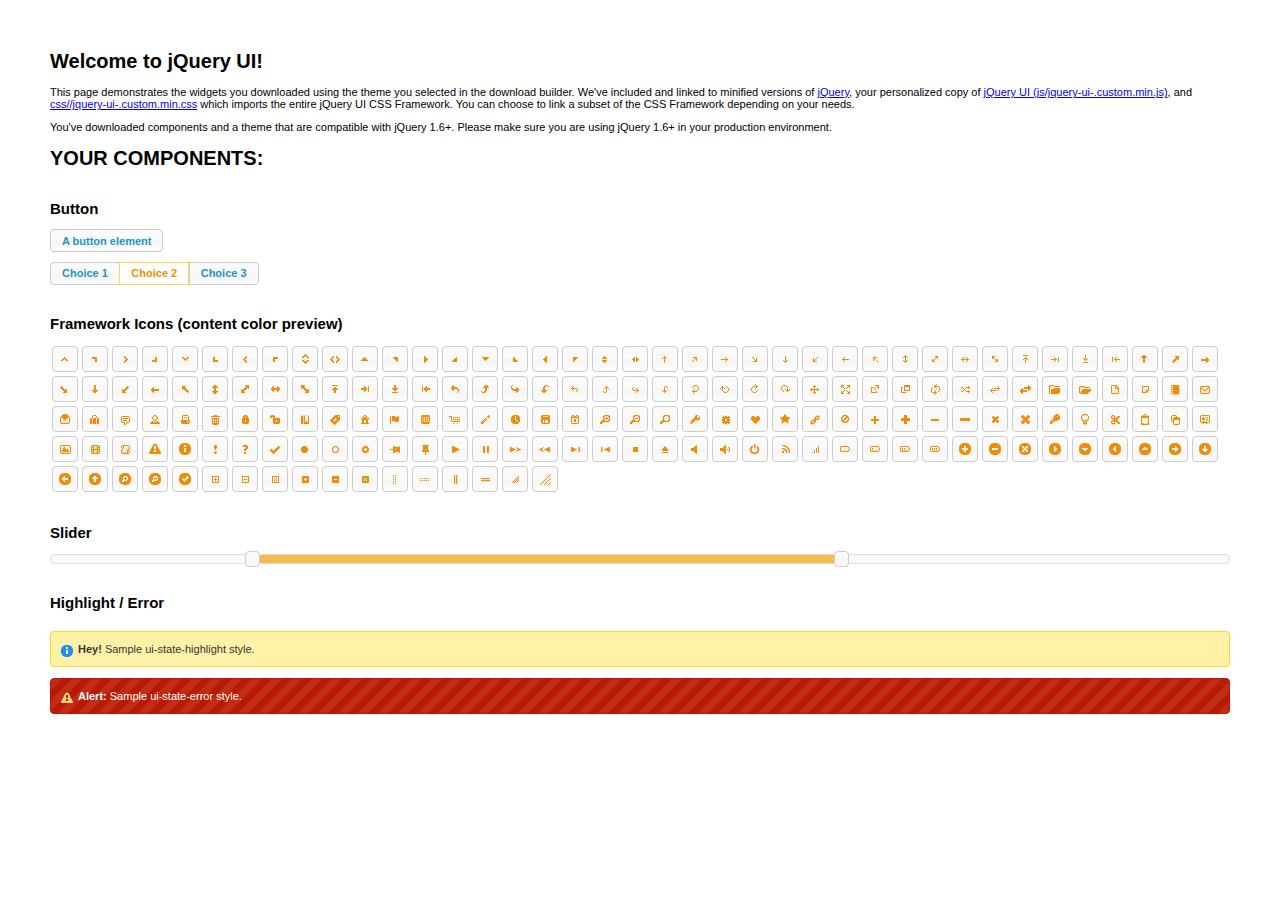
<file: static/assets/vendor/jquery-ui/index.html>
<!doctype html>
<html lang="us">
<head>
	<meta charset="utf-8">
	<title>jQuery UI Example Page</title>
	<link href="css/ui-lightness/jquery-ui-1.10.4.custom.css" rel="stylesheet">
	<script src="js/jquery-1.10.2.js"></script>
	<script src="js/jquery-ui-1.10.4.custom.js"></script>
	<script>
	$(function() {
		

		

		
		$( "#button" ).button();
		$( "#radioset" ).buttonset();
		

		

		

		

		
		$( "#slider" ).slider({
			range: true,
			values: [ 17, 67 ]
		});
		

		

		// Hover states on the static widgets
		$( "#dialog-link, #icons li" ).hover(
			function() {
				$( this ).addClass( "ui-state-hover" );
			},
			function() {
				$( this ).removeClass( "ui-state-hover" );
			}
		);
	});
	</script>
	<style>
	body{
		font: 62.5% "Trebuchet MS", sans-serif;
		margin: 50px;
	}
	.demoHeaders {
		margin-top: 2em;
	}
	#dialog-link {
		padding: .4em 1em .4em 20px;
		text-decoration: none;
		position: relative;
	}
	#dialog-link span.ui-icon {
		margin: 0 5px 0 0;
		position: absolute;
		left: .2em;
		top: 50%;
		margin-top: -8px;
	}
	#icons {
		margin: 0;
		padding: 0;
	}
	#icons li {
		margin: 2px;
		position: relative;
		padding: 4px 0;
		cursor: pointer;
		float: left;
		list-style: none;
	}
	#icons span.ui-icon {
		float: left;
		margin: 0 4px;
	}
	.fakewindowcontain .ui-widget-overlay {
		position: absolute;
	}
	</style>
</head>
<body>

<h1>Welcome to jQuery UI!</h1>

<div class="ui-widget">
	<p>This page demonstrates the widgets you downloaded using the theme you selected in the download builder. We've included and linked to minified versions of <a href="js/jquery-1.10.2.js">jQuery</a>, your personalized copy of <a href="js/jquery-ui-.custom.min.js">jQuery UI (js/jquery-ui-.custom.min.js)</a>, and <a href="css//jquery-ui-.custom.min.css">css//jquery-ui-.custom.min.css</a> which imports the entire jQuery UI CSS Framework. You can choose to link a subset of the CSS Framework depending on your needs. </p>
	<p>You've downloaded components and a theme that are compatible with jQuery 1.6+. Please make sure you are using jQuery 1.6+ in your production environment.</p>
</div>

<h1>YOUR COMPONENTS:</h1>






<!-- Button -->
<h2 class="demoHeaders">Button</h2>
<button id="button">A button element</button>
<form style="margin-top: 1em;">
	<div id="radioset">
		<input type="radio" id="radio1" name="radio"><label for="radio1">Choice 1</label>
		<input type="radio" id="radio2" name="radio" checked="checked"><label for="radio2">Choice 2</label>
		<input type="radio" id="radio3" name="radio"><label for="radio3">Choice 3</label>
	</div>
</form>







<h2 class="demoHeaders">Framework Icons (content color preview)</h2>
<ul id="icons" class="ui-widget ui-helper-clearfix">
	<li class="ui-state-default ui-corner-all" title=".ui-icon-carat-1-n"><span class="ui-icon ui-icon-carat-1-n"></span></li>
	<li class="ui-state-default ui-corner-all" title=".ui-icon-carat-1-ne"><span class="ui-icon ui-icon-carat-1-ne"></span></li>
	<li class="ui-state-default ui-corner-all" title=".ui-icon-carat-1-e"><span class="ui-icon ui-icon-carat-1-e"></span></li>
	<li class="ui-state-default ui-corner-all" title=".ui-icon-carat-1-se"><span class="ui-icon ui-icon-carat-1-se"></span></li>
	<li class="ui-state-default ui-corner-all" title=".ui-icon-carat-1-s"><span class="ui-icon ui-icon-carat-1-s"></span></li>
	<li class="ui-state-default ui-corner-all" title=".ui-icon-carat-1-sw"><span class="ui-icon ui-icon-carat-1-sw"></span></li>
	<li class="ui-state-default ui-corner-all" title=".ui-icon-carat-1-w"><span class="ui-icon ui-icon-carat-1-w"></span></li>
	<li class="ui-state-default ui-corner-all" title=".ui-icon-carat-1-nw"><span class="ui-icon ui-icon-carat-1-nw"></span></li>
	<li class="ui-state-default ui-corner-all" title=".ui-icon-carat-2-n-s"><span class="ui-icon ui-icon-carat-2-n-s"></span></li>
	<li class="ui-state-default ui-corner-all" title=".ui-icon-carat-2-e-w"><span class="ui-icon ui-icon-carat-2-e-w"></span></li>
	<li class="ui-state-default ui-corner-all" title=".ui-icon-triangle-1-n"><span class="ui-icon ui-icon-triangle-1-n"></span></li>
	<li class="ui-state-default ui-corner-all" title=".ui-icon-triangle-1-ne"><span class="ui-icon ui-icon-triangle-1-ne"></span></li>
	<li class="ui-state-default ui-corner-all" title=".ui-icon-triangle-1-e"><span class="ui-icon ui-icon-triangle-1-e"></span></li>
	<li class="ui-state-default ui-corner-all" title=".ui-icon-triangle-1-se"><span class="ui-icon ui-icon-triangle-1-se"></span></li>
	<li class="ui-state-default ui-corner-all" title=".ui-icon-triangle-1-s"><span class="ui-icon ui-icon-triangle-1-s"></span></li>
	<li class="ui-state-default ui-corner-all" title=".ui-icon-triangle-1-sw"><span class="ui-icon ui-icon-triangle-1-sw"></span></li>
	<li class="ui-state-default ui-corner-all" title=".ui-icon-triangle-1-w"><span class="ui-icon ui-icon-triangle-1-w"></span></li>
	<li class="ui-state-default ui-corner-all" title=".ui-icon-triangle-1-nw"><span class="ui-icon ui-icon-triangle-1-nw"></span></li>
	<li class="ui-state-default ui-corner-all" title=".ui-icon-triangle-2-n-s"><span class="ui-icon ui-icon-triangle-2-n-s"></span></li>
	<li class="ui-state-default ui-corner-all" title=".ui-icon-triangle-2-e-w"><span class="ui-icon ui-icon-triangle-2-e-w"></span></li>
	<li class="ui-state-default ui-corner-all" title=".ui-icon-arrow-1-n"><span class="ui-icon ui-icon-arrow-1-n"></span></li>
	<li class="ui-state-default ui-corner-all" title=".ui-icon-arrow-1-ne"><span class="ui-icon ui-icon-arrow-1-ne"></span></li>
	<li class="ui-state-default ui-corner-all" title=".ui-icon-arrow-1-e"><span class="ui-icon ui-icon-arrow-1-e"></span></li>
	<li class="ui-state-default ui-corner-all" title=".ui-icon-arrow-1-se"><span class="ui-icon ui-icon-arrow-1-se"></span></li>
	<li class="ui-state-default ui-corner-all" title=".ui-icon-arrow-1-s"><span class="ui-icon ui-icon-arrow-1-s"></span></li>
	<li class="ui-state-default ui-corner-all" title=".ui-icon-arrow-1-sw"><span class="ui-icon ui-icon-arrow-1-sw"></span></li>
	<li class="ui-state-default ui-corner-all" title=".ui-icon-arrow-1-w"><span class="ui-icon ui-icon-arrow-1-w"></span></li>
	<li class="ui-state-default ui-corner-all" title=".ui-icon-arrow-1-nw"><span class="ui-icon ui-icon-arrow-1-nw"></span></li>
	<li class="ui-state-default ui-corner-all" title=".ui-icon-arrow-2-n-s"><span class="ui-icon ui-icon-arrow-2-n-s"></span></li>
	<li class="ui-state-default ui-corner-all" title=".ui-icon-arrow-2-ne-sw"><span class="ui-icon ui-icon-arrow-2-ne-sw"></span></li>
	<li class="ui-state-default ui-corner-all" title=".ui-icon-arrow-2-e-w"><span class="ui-icon ui-icon-arrow-2-e-w"></span></li>
	<li class="ui-state-default ui-corner-all" title=".ui-icon-arrow-2-se-nw"><span class="ui-icon ui-icon-arrow-2-se-nw"></span></li>
	<li class="ui-state-default ui-corner-all" title=".ui-icon-arrowstop-1-n"><span class="ui-icon ui-icon-arrowstop-1-n"></span></li>
	<li class="ui-state-default ui-corner-all" title=".ui-icon-arrowstop-1-e"><span class="ui-icon ui-icon-arrowstop-1-e"></span></li>
	<li class="ui-state-default ui-corner-all" title=".ui-icon-arrowstop-1-s"><span class="ui-icon ui-icon-arrowstop-1-s"></span></li>
	<li class="ui-state-default ui-corner-all" title=".ui-icon-arrowstop-1-w"><span class="ui-icon ui-icon-arrowstop-1-w"></span></li>
	<li class="ui-state-default ui-corner-all" title=".ui-icon-arrowthick-1-n"><span class="ui-icon ui-icon-arrowthick-1-n"></span></li>
	<li class="ui-state-default ui-corner-all" title=".ui-icon-arrowthick-1-ne"><span class="ui-icon ui-icon-arrowthick-1-ne"></span></li>
	<li class="ui-state-default ui-corner-all" title=".ui-icon-arrowthick-1-e"><span class="ui-icon ui-icon-arrowthick-1-e"></span></li>
	<li class="ui-state-default ui-corner-all" title=".ui-icon-arrowthick-1-se"><span class="ui-icon ui-icon-arrowthick-1-se"></span></li>
	<li class="ui-state-default ui-corner-all" title=".ui-icon-arrowthick-1-s"><span class="ui-icon ui-icon-arrowthick-1-s"></span></li>
	<li class="ui-state-default ui-corner-all" title=".ui-icon-arrowthick-1-sw"><span class="ui-icon ui-icon-arrowthick-1-sw"></span></li>
	<li class="ui-state-default ui-corner-all" title=".ui-icon-arrowthick-1-w"><span class="ui-icon ui-icon-arrowthick-1-w"></span></li>
	<li class="ui-state-default ui-corner-all" title=".ui-icon-arrowthick-1-nw"><span class="ui-icon ui-icon-arrowthick-1-nw"></span></li>
	<li class="ui-state-default ui-corner-all" title=".ui-icon-arrowthick-2-n-s"><span class="ui-icon ui-icon-arrowthick-2-n-s"></span></li>
	<li class="ui-state-default ui-corner-all" title=".ui-icon-arrowthick-2-ne-sw"><span class="ui-icon ui-icon-arrowthick-2-ne-sw"></span></li>
	<li class="ui-state-default ui-corner-all" title=".ui-icon-arrowthick-2-e-w"><span class="ui-icon ui-icon-arrowthick-2-e-w"></span></li>
	<li class="ui-state-default ui-corner-all" title=".ui-icon-arrowthick-2-se-nw"><span class="ui-icon ui-icon-arrowthick-2-se-nw"></span></li>
	<li class="ui-state-default ui-corner-all" title=".ui-icon-arrowthickstop-1-n"><span class="ui-icon ui-icon-arrowthickstop-1-n"></span></li>
	<li class="ui-state-default ui-corner-all" title=".ui-icon-arrowthickstop-1-e"><span class="ui-icon ui-icon-arrowthickstop-1-e"></span></li>
	<li class="ui-state-default ui-corner-all" title=".ui-icon-arrowthickstop-1-s"><span class="ui-icon ui-icon-arrowthickstop-1-s"></span></li>
	<li class="ui-state-default ui-corner-all" title=".ui-icon-arrowthickstop-1-w"><span class="ui-icon ui-icon-arrowthickstop-1-w"></span></li>
	<li class="ui-state-default ui-corner-all" title=".ui-icon-arrowreturnthick-1-w"><span class="ui-icon ui-icon-arrowreturnthick-1-w"></span></li>
	<li class="ui-state-default ui-corner-all" title=".ui-icon-arrowreturnthick-1-n"><span class="ui-icon ui-icon-arrowreturnthick-1-n"></span></li>
	<li class="ui-state-default ui-corner-all" title=".ui-icon-arrowreturnthick-1-e"><span class="ui-icon ui-icon-arrowreturnthick-1-e"></span></li>
	<li class="ui-state-default ui-corner-all" title=".ui-icon-arrowreturnthick-1-s"><span class="ui-icon ui-icon-arrowreturnthick-1-s"></span></li>
	<li class="ui-state-default ui-corner-all" title=".ui-icon-arrowreturn-1-w"><span class="ui-icon ui-icon-arrowreturn-1-w"></span></li>
	<li class="ui-state-default ui-corner-all" title=".ui-icon-arrowreturn-1-n"><span class="ui-icon ui-icon-arrowreturn-1-n"></span></li>
	<li class="ui-state-default ui-corner-all" title=".ui-icon-arrowreturn-1-e"><span class="ui-icon ui-icon-arrowreturn-1-e"></span></li>
	<li class="ui-state-default ui-corner-all" title=".ui-icon-arrowreturn-1-s"><span class="ui-icon ui-icon-arrowreturn-1-s"></span></li>
	<li class="ui-state-default ui-corner-all" title=".ui-icon-arrowrefresh-1-w"><span class="ui-icon ui-icon-arrowrefresh-1-w"></span></li>
	<li class="ui-state-default ui-corner-all" title=".ui-icon-arrowrefresh-1-n"><span class="ui-icon ui-icon-arrowrefresh-1-n"></span></li>
	<li class="ui-state-default ui-corner-all" title=".ui-icon-arrowrefresh-1-e"><span class="ui-icon ui-icon-arrowrefresh-1-e"></span></li>
	<li class="ui-state-default ui-corner-all" title=".ui-icon-arrowrefresh-1-s"><span class="ui-icon ui-icon-arrowrefresh-1-s"></span></li>
	<li class="ui-state-default ui-corner-all" title=".ui-icon-arrow-4"><span class="ui-icon ui-icon-arrow-4"></span></li>
	<li class="ui-state-default ui-corner-all" title=".ui-icon-arrow-4-diag"><span class="ui-icon ui-icon-arrow-4-diag"></span></li>
	<li class="ui-state-default ui-corner-all" title=".ui-icon-extlink"><span class="ui-icon ui-icon-extlink"></span></li>
	<li class="ui-state-default ui-corner-all" title=".ui-icon-newwin"><span class="ui-icon ui-icon-newwin"></span></li>
	<li class="ui-state-default ui-corner-all" title=".ui-icon-refresh"><span class="ui-icon ui-icon-refresh"></span></li>
	<li class="ui-state-default ui-corner-all" title=".ui-icon-shuffle"><span class="ui-icon ui-icon-shuffle"></span></li>
	<li class="ui-state-default ui-corner-all" title=".ui-icon-transfer-e-w"><span class="ui-icon ui-icon-transfer-e-w"></span></li>
	<li class="ui-state-default ui-corner-all" title=".ui-icon-transferthick-e-w"><span class="ui-icon ui-icon-transferthick-e-w"></span></li>
	<li class="ui-state-default ui-corner-all" title=".ui-icon-folder-collapsed"><span class="ui-icon ui-icon-folder-collapsed"></span></li>
	<li class="ui-state-default ui-corner-all" title=".ui-icon-folder-open"><span class="ui-icon ui-icon-folder-open"></span></li>
	<li class="ui-state-default ui-corner-all" title=".ui-icon-document"><span class="ui-icon ui-icon-document"></span></li>
	<li class="ui-state-default ui-corner-all" title=".ui-icon-document-b"><span class="ui-icon ui-icon-document-b"></span></li>
	<li class="ui-state-default ui-corner-all" title=".ui-icon-note"><span class="ui-icon ui-icon-note"></span></li>
	<li class="ui-state-default ui-corner-all" title=".ui-icon-mail-closed"><span class="ui-icon ui-icon-mail-closed"></span></li>
	<li class="ui-state-default ui-corner-all" title=".ui-icon-mail-open"><span class="ui-icon ui-icon-mail-open"></span></li>
	<li class="ui-state-default ui-corner-all" title=".ui-icon-suitcase"><span class="ui-icon ui-icon-suitcase"></span></li>
	<li class="ui-state-default ui-corner-all" title=".ui-icon-comment"><span class="ui-icon ui-icon-comment"></span></li>
	<li class="ui-state-default ui-corner-all" title=".ui-icon-person"><span class="ui-icon ui-icon-person"></span></li>
	<li class="ui-state-default ui-corner-all" title=".ui-icon-print"><span class="ui-icon ui-icon-print"></span></li>
	<li class="ui-state-default ui-corner-all" title=".ui-icon-trash"><span class="ui-icon ui-icon-trash"></span></li>
	<li class="ui-state-default ui-corner-all" title=".ui-icon-locked"><span class="ui-icon ui-icon-locked"></span></li>
	<li class="ui-state-default ui-corner-all" title=".ui-icon-unlocked"><span class="ui-icon ui-icon-unlocked"></span></li>
	<li class="ui-state-default ui-corner-all" title=".ui-icon-bookmark"><span class="ui-icon ui-icon-bookmark"></span></li>
	<li class="ui-state-default ui-corner-all" title=".ui-icon-tag"><span class="ui-icon ui-icon-tag"></span></li>
	<li class="ui-state-default ui-corner-all" title=".ui-icon-home"><span class="ui-icon ui-icon-home"></span></li>
	<li class="ui-state-default ui-corner-all" title=".ui-icon-flag"><span class="ui-icon ui-icon-flag"></span></li>
	<li class="ui-state-default ui-corner-all" title=".ui-icon-calculator"><span class="ui-icon ui-icon-calculator"></span></li>
	<li class="ui-state-default ui-corner-all" title=".ui-icon-cart"><span class="ui-icon ui-icon-cart"></span></li>
	<li class="ui-state-default ui-corner-all" title=".ui-icon-pencil"><span class="ui-icon ui-icon-pencil"></span></li>
	<li class="ui-state-default ui-corner-all" title=".ui-icon-clock"><span class="ui-icon ui-icon-clock"></span></li>
	<li class="ui-state-default ui-corner-all" title=".ui-icon-disk"><span class="ui-icon ui-icon-disk"></span></li>
	<li class="ui-state-default ui-corner-all" title=".ui-icon-calendar"><span class="ui-icon ui-icon-calendar"></span></li>
	<li class="ui-state-default ui-corner-all" title=".ui-icon-zoomin"><span class="ui-icon ui-icon-zoomin"></span></li>
	<li class="ui-state-default ui-corner-all" title=".ui-icon-zoomout"><span class="ui-icon ui-icon-zoomout"></span></li>
	<li class="ui-state-default ui-corner-all" title=".ui-icon-search"><span class="ui-icon ui-icon-search"></span></li>
	<li class="ui-state-default ui-corner-all" title=".ui-icon-wrench"><span class="ui-icon ui-icon-wrench"></span></li>
	<li class="ui-state-default ui-corner-all" title=".ui-icon-gear"><span class="ui-icon ui-icon-gear"></span></li>
	<li class="ui-state-default ui-corner-all" title=".ui-icon-heart"><span class="ui-icon ui-icon-heart"></span></li>
	<li class="ui-state-default ui-corner-all" title=".ui-icon-star"><span class="ui-icon ui-icon-star"></span></li>
	<li class="ui-state-default ui-corner-all" title=".ui-icon-link"><span class="ui-icon ui-icon-link"></span></li>
	<li class="ui-state-default ui-corner-all" title=".ui-icon-cancel"><span class="ui-icon ui-icon-cancel"></span></li>
	<li class="ui-state-default ui-corner-all" title=".ui-icon-plus"><span class="ui-icon ui-icon-plus"></span></li>
	<li class="ui-state-default ui-corner-all" title=".ui-icon-plusthick"><span class="ui-icon ui-icon-plusthick"></span></li>
	<li class="ui-state-default ui-corner-all" title=".ui-icon-minus"><span class="ui-icon ui-icon-minus"></span></li>
	<li class="ui-state-default ui-corner-all" title=".ui-icon-minusthick"><span class="ui-icon ui-icon-minusthick"></span></li>
	<li class="ui-state-default ui-corner-all" title=".ui-icon-close"><span class="ui-icon ui-icon-close"></span></li>
	<li class="ui-state-default ui-corner-all" title=".ui-icon-closethick"><span class="ui-icon ui-icon-closethick"></span></li>
	<li class="ui-state-default ui-corner-all" title=".ui-icon-key"><span class="ui-icon ui-icon-key"></span></li>
	<li class="ui-state-default ui-corner-all" title=".ui-icon-lightbulb"><span class="ui-icon ui-icon-lightbulb"></span></li>
	<li class="ui-state-default ui-corner-all" title=".ui-icon-scissors"><span class="ui-icon ui-icon-scissors"></span></li>
	<li class="ui-state-default ui-corner-all" title=".ui-icon-clipboard"><span class="ui-icon ui-icon-clipboard"></span></li>
	<li class="ui-state-default ui-corner-all" title=".ui-icon-copy"><span class="ui-icon ui-icon-copy"></span></li>
	<li class="ui-state-default ui-corner-all" title=".ui-icon-contact"><span class="ui-icon ui-icon-contact"></span></li>
	<li class="ui-state-default ui-corner-all" title=".ui-icon-image"><span class="ui-icon ui-icon-image"></span></li>
	<li class="ui-state-default ui-corner-all" title=".ui-icon-video"><span class="ui-icon ui-icon-video"></span></li>
	<li class="ui-state-default ui-corner-all" title=".ui-icon-script"><span class="ui-icon ui-icon-script"></span></li>
	<li class="ui-state-default ui-corner-all" title=".ui-icon-alert"><span class="ui-icon ui-icon-alert"></span></li>
	<li class="ui-state-default ui-corner-all" title=".ui-icon-info"><span class="ui-icon ui-icon-info"></span></li>
	<li class="ui-state-default ui-corner-all" title=".ui-icon-notice"><span class="ui-icon ui-icon-notice"></span></li>
	<li class="ui-state-default ui-corner-all" title=".ui-icon-help"><span class="ui-icon ui-icon-help"></span></li>
	<li class="ui-state-default ui-corner-all" title=".ui-icon-check"><span class="ui-icon ui-icon-check"></span></li>
	<li class="ui-state-default ui-corner-all" title=".ui-icon-bullet"><span class="ui-icon ui-icon-bullet"></span></li>
	<li class="ui-state-default ui-corner-all" title=".ui-icon-radio-off"><span class="ui-icon ui-icon-radio-off"></span></li>
	<li class="ui-state-default ui-corner-all" title=".ui-icon-radio-on"><span class="ui-icon ui-icon-radio-on"></span></li>
	<li class="ui-state-default ui-corner-all" title=".ui-icon-pin-w"><span class="ui-icon ui-icon-pin-w"></span></li>
	<li class="ui-state-default ui-corner-all" title=".ui-icon-pin-s"><span class="ui-icon ui-icon-pin-s"></span></li>
	<li class="ui-state-default ui-corner-all" title=".ui-icon-play"><span class="ui-icon ui-icon-play"></span></li>
	<li class="ui-state-default ui-corner-all" title=".ui-icon-pause"><span class="ui-icon ui-icon-pause"></span></li>
	<li class="ui-state-default ui-corner-all" title=".ui-icon-seek-next"><span class="ui-icon ui-icon-seek-next"></span></li>
	<li class="ui-state-default ui-corner-all" title=".ui-icon-seek-prev"><span class="ui-icon ui-icon-seek-prev"></span></li>
	<li class="ui-state-default ui-corner-all" title=".ui-icon-seek-end"><span class="ui-icon ui-icon-seek-end"></span></li>
	<li class="ui-state-default ui-corner-all" title=".ui-icon-seek-first"><span class="ui-icon ui-icon-seek-first"></span></li>
	<li class="ui-state-default ui-corner-all" title=".ui-icon-stop"><span class="ui-icon ui-icon-stop"></span></li>
	<li class="ui-state-default ui-corner-all" title=".ui-icon-eject"><span class="ui-icon ui-icon-eject"></span></li>
	<li class="ui-state-default ui-corner-all" title=".ui-icon-volume-off"><span class="ui-icon ui-icon-volume-off"></span></li>
	<li class="ui-state-default ui-corner-all" title=".ui-icon-volume-on"><span class="ui-icon ui-icon-volume-on"></span></li>
	<li class="ui-state-default ui-corner-all" title=".ui-icon-power"><span class="ui-icon ui-icon-power"></span></li>
	<li class="ui-state-default ui-corner-all" title=".ui-icon-signal-diag"><span class="ui-icon ui-icon-signal-diag"></span></li>
	<li class="ui-state-default ui-corner-all" title=".ui-icon-signal"><span class="ui-icon ui-icon-signal"></span></li>
	<li class="ui-state-default ui-corner-all" title=".ui-icon-battery-0"><span class="ui-icon ui-icon-battery-0"></span></li>
	<li class="ui-state-default ui-corner-all" title=".ui-icon-battery-1"><span class="ui-icon ui-icon-battery-1"></span></li>
	<li class="ui-state-default ui-corner-all" title=".ui-icon-battery-2"><span class="ui-icon ui-icon-battery-2"></span></li>
	<li class="ui-state-default ui-corner-all" title=".ui-icon-battery-3"><span class="ui-icon ui-icon-battery-3"></span></li>
	<li class="ui-state-default ui-corner-all" title=".ui-icon-circle-plus"><span class="ui-icon ui-icon-circle-plus"></span></li>
	<li class="ui-state-default ui-corner-all" title=".ui-icon-circle-minus"><span class="ui-icon ui-icon-circle-minus"></span></li>
	<li class="ui-state-default ui-corner-all" title=".ui-icon-circle-close"><span class="ui-icon ui-icon-circle-close"></span></li>
	<li class="ui-state-default ui-corner-all" title=".ui-icon-circle-triangle-e"><span class="ui-icon ui-icon-circle-triangle-e"></span></li>
	<li class="ui-state-default ui-corner-all" title=".ui-icon-circle-triangle-s"><span class="ui-icon ui-icon-circle-triangle-s"></span></li>
	<li class="ui-state-default ui-corner-all" title=".ui-icon-circle-triangle-w"><span class="ui-icon ui-icon-circle-triangle-w"></span></li>
	<li class="ui-state-default ui-corner-all" title=".ui-icon-circle-triangle-n"><span class="ui-icon ui-icon-circle-triangle-n"></span></li>
	<li class="ui-state-default ui-corner-all" title=".ui-icon-circle-arrow-e"><span class="ui-icon ui-icon-circle-arrow-e"></span></li>
	<li class="ui-state-default ui-corner-all" title=".ui-icon-circle-arrow-s"><span class="ui-icon ui-icon-circle-arrow-s"></span></li>
	<li class="ui-state-default ui-corner-all" title=".ui-icon-circle-arrow-w"><span class="ui-icon ui-icon-circle-arrow-w"></span></li>
	<li class="ui-state-default ui-corner-all" title=".ui-icon-circle-arrow-n"><span class="ui-icon ui-icon-circle-arrow-n"></span></li>
	<li class="ui-state-default ui-corner-all" title=".ui-icon-circle-zoomin"><span class="ui-icon ui-icon-circle-zoomin"></span></li>
	<li class="ui-state-default ui-corner-all" title=".ui-icon-circle-zoomout"><span class="ui-icon ui-icon-circle-zoomout"></span></li>
	<li class="ui-state-default ui-corner-all" title=".ui-icon-circle-check"><span class="ui-icon ui-icon-circle-check"></span></li>
	<li class="ui-state-default ui-corner-all" title=".ui-icon-circlesmall-plus"><span class="ui-icon ui-icon-circlesmall-plus"></span></li>
	<li class="ui-state-default ui-corner-all" title=".ui-icon-circlesmall-minus"><span class="ui-icon ui-icon-circlesmall-minus"></span></li>
	<li class="ui-state-default ui-corner-all" title=".ui-icon-circlesmall-close"><span class="ui-icon ui-icon-circlesmall-close"></span></li>
	<li class="ui-state-default ui-corner-all" title=".ui-icon-squaresmall-plus"><span class="ui-icon ui-icon-squaresmall-plus"></span></li>
	<li class="ui-state-default ui-corner-all" title=".ui-icon-squaresmall-minus"><span class="ui-icon ui-icon-squaresmall-minus"></span></li>
	<li class="ui-state-default ui-corner-all" title=".ui-icon-squaresmall-close"><span class="ui-icon ui-icon-squaresmall-close"></span></li>
	<li class="ui-state-default ui-corner-all" title=".ui-icon-grip-dotted-vertical"><span class="ui-icon ui-icon-grip-dotted-vertical"></span></li>
	<li class="ui-state-default ui-corner-all" title=".ui-icon-grip-dotted-horizontal"><span class="ui-icon ui-icon-grip-dotted-horizontal"></span></li>
	<li class="ui-state-default ui-corner-all" title=".ui-icon-grip-solid-vertical"><span class="ui-icon ui-icon-grip-solid-vertical"></span></li>
	<li class="ui-state-default ui-corner-all" title=".ui-icon-grip-solid-horizontal"><span class="ui-icon ui-icon-grip-solid-horizontal"></span></li>
	<li class="ui-state-default ui-corner-all" title=".ui-icon-gripsmall-diagonal-se"><span class="ui-icon ui-icon-gripsmall-diagonal-se"></span></li>
	<li class="ui-state-default ui-corner-all" title=".ui-icon-grip-diagonal-se"><span class="ui-icon ui-icon-grip-diagonal-se"></span></li>
</ul>


<!-- Slider -->
<h2 class="demoHeaders">Slider</h2>
<div id="slider"></div>






<!-- Highlight / Error -->
<h2 class="demoHeaders">Highlight / Error</h2>
<div class="ui-widget">
	<div class="ui-state-highlight ui-corner-all" style="margin-top: 20px; padding: 0 .7em;">
		<p><span class="ui-icon ui-icon-info" style="float: left; margin-right: .3em;"></span>
		<strong>Hey!</strong> Sample ui-state-highlight style.</p>
	</div>
</div>
<br>
<div class="ui-widget">
	<div class="ui-state-error ui-corner-all" style="padding: 0 .7em;">
		<p><span class="ui-icon ui-icon-alert" style="float: left; margin-right: .3em;"></span>
		<strong>Alert:</strong> Sample ui-state-error style.</p>
	</div>
</div>

</body>
</html>
</file>
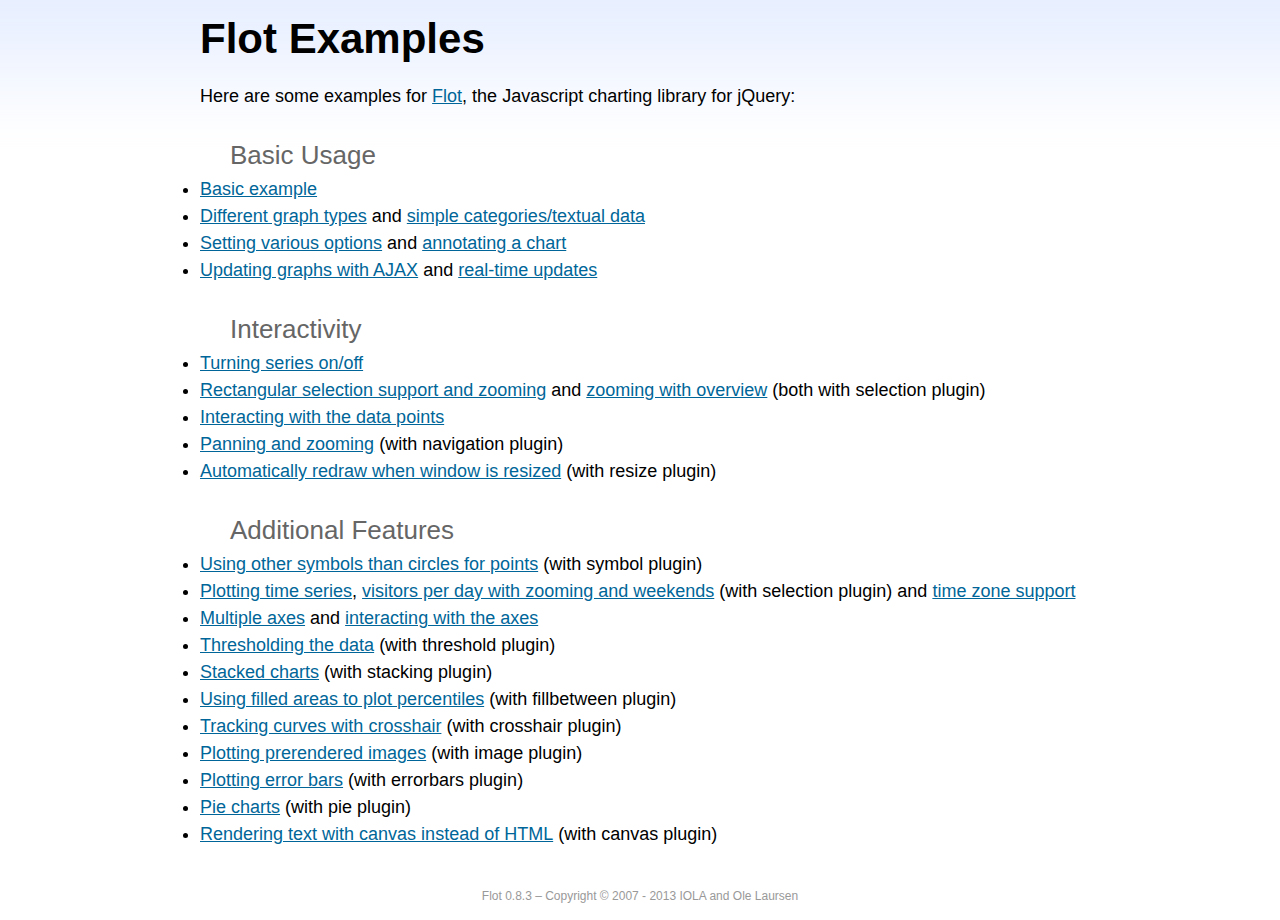
<file: static/assets/vendor/flot/examples/index.html>
<!DOCTYPE html PUBLIC "-//W3C//DTD HTML 4.01//EN" "http://www.w3.org/TR/html4/strict.dtd">
<html>
<head>
	<meta http-equiv="Content-Type" content="text/html; charset=utf-8">
	<title>Flot Examples</title>
	<link href="examples.css" rel="stylesheet" type="text/css">
	<style>

	h3 {
		margin-top: 30px;
		margin-bottom: 5px;
	}

	</style>
	<script language="javascript" type="text/javascript" src="../jquery.js"></script>
	<script language="javascript" type="text/javascript" src="../jquery.flot.js"></script>
	<script type="text/javascript">

	$(function() {

		// Add the Flot version string to the footer

		$("#footer").prepend("Flot " + $.plot.version + " &ndash; ");
	});

	</script>
</head>
<body>

	<div id="header">
		<h2>Flot Examples</h2>
	</div>

	<div id="content">

		<p>Here are some examples for <a href="http://www.flotcharts.org">Flot</a>, the Javascript charting library for jQuery:</p>

		<h3>Basic Usage</h3>

		<ul>
			<li><a href="basic-usage/index.html">Basic example</a></li>
			<li><a href="series-types/index.html">Different graph types</a> and <a href="categories/index.html">simple categories/textual data</a></li>
			<li><a href="basic-options/index.html">Setting various options</a> and <a href="annotating/index.html">annotating a chart</a></li>
			<li><a href="ajax/index.html">Updating graphs with AJAX</a> and <a href="realtime/index.html">real-time updates</a></li>
		</ul>

		<h3>Interactivity</h3>

		<ul>
			<li><a href="series-toggle/index.html">Turning series on/off</a></li>
			<li><a href="selection/index.html">Rectangular selection support and zooming</a> and <a href="zooming/index.html">zooming with overview</a> (both with selection plugin)</li>
			<li><a href="interacting/index.html">Interacting with the data points</a></li>
			<li><a href="navigate/index.html">Panning and zooming</a> (with navigation plugin)</li>
			<li><a href="resize/index.html">Automatically redraw when window is resized</a> (with resize plugin)</li>
		</ul>

		<h3>Additional Features</h3>

		<ul>
			<li><a href="symbols/index.html">Using other symbols than circles for points</a> (with symbol plugin)</li>
			<li><a href="axes-time/index.html">Plotting time series</a>, <a href="visitors/index.html">visitors per day with zooming and weekends</a> (with selection plugin) and <a href="axes-time-zones/index.html">time zone support</a></li>
			<li><a href="axes-multiple/index.html">Multiple axes</a> and <a href="axes-interacting/index.html">interacting with the axes</a></li>
			<li><a href="threshold/index.html">Thresholding the data</a> (with threshold plugin)</li>
			<li><a href="stacking/index.html">Stacked charts</a> (with stacking plugin)</li>
			<li><a href="percentiles/index.html">Using filled areas to plot percentiles</a> (with fillbetween plugin)</li>
			<li><a href="tracking/index.html">Tracking curves with crosshair</a> (with crosshair plugin)</li>
			<li><a href="image/index.html">Plotting prerendered images</a> (with image plugin)</li>
			<li><a href="series-errorbars/index.html">Plotting error bars</a> (with errorbars plugin)</li>
			<li><a href="series-pie/index.html">Pie charts</a> (with pie plugin)</li>
			<li><a href="canvas/index.html">Rendering text with canvas instead of HTML</a> (with canvas plugin)</li>
		</ul>

	</div>

	<div id="footer">
		Copyright &copy; 2007 - 2013 IOLA and Ole Laursen
	</div>

</body>
</html>
</file>
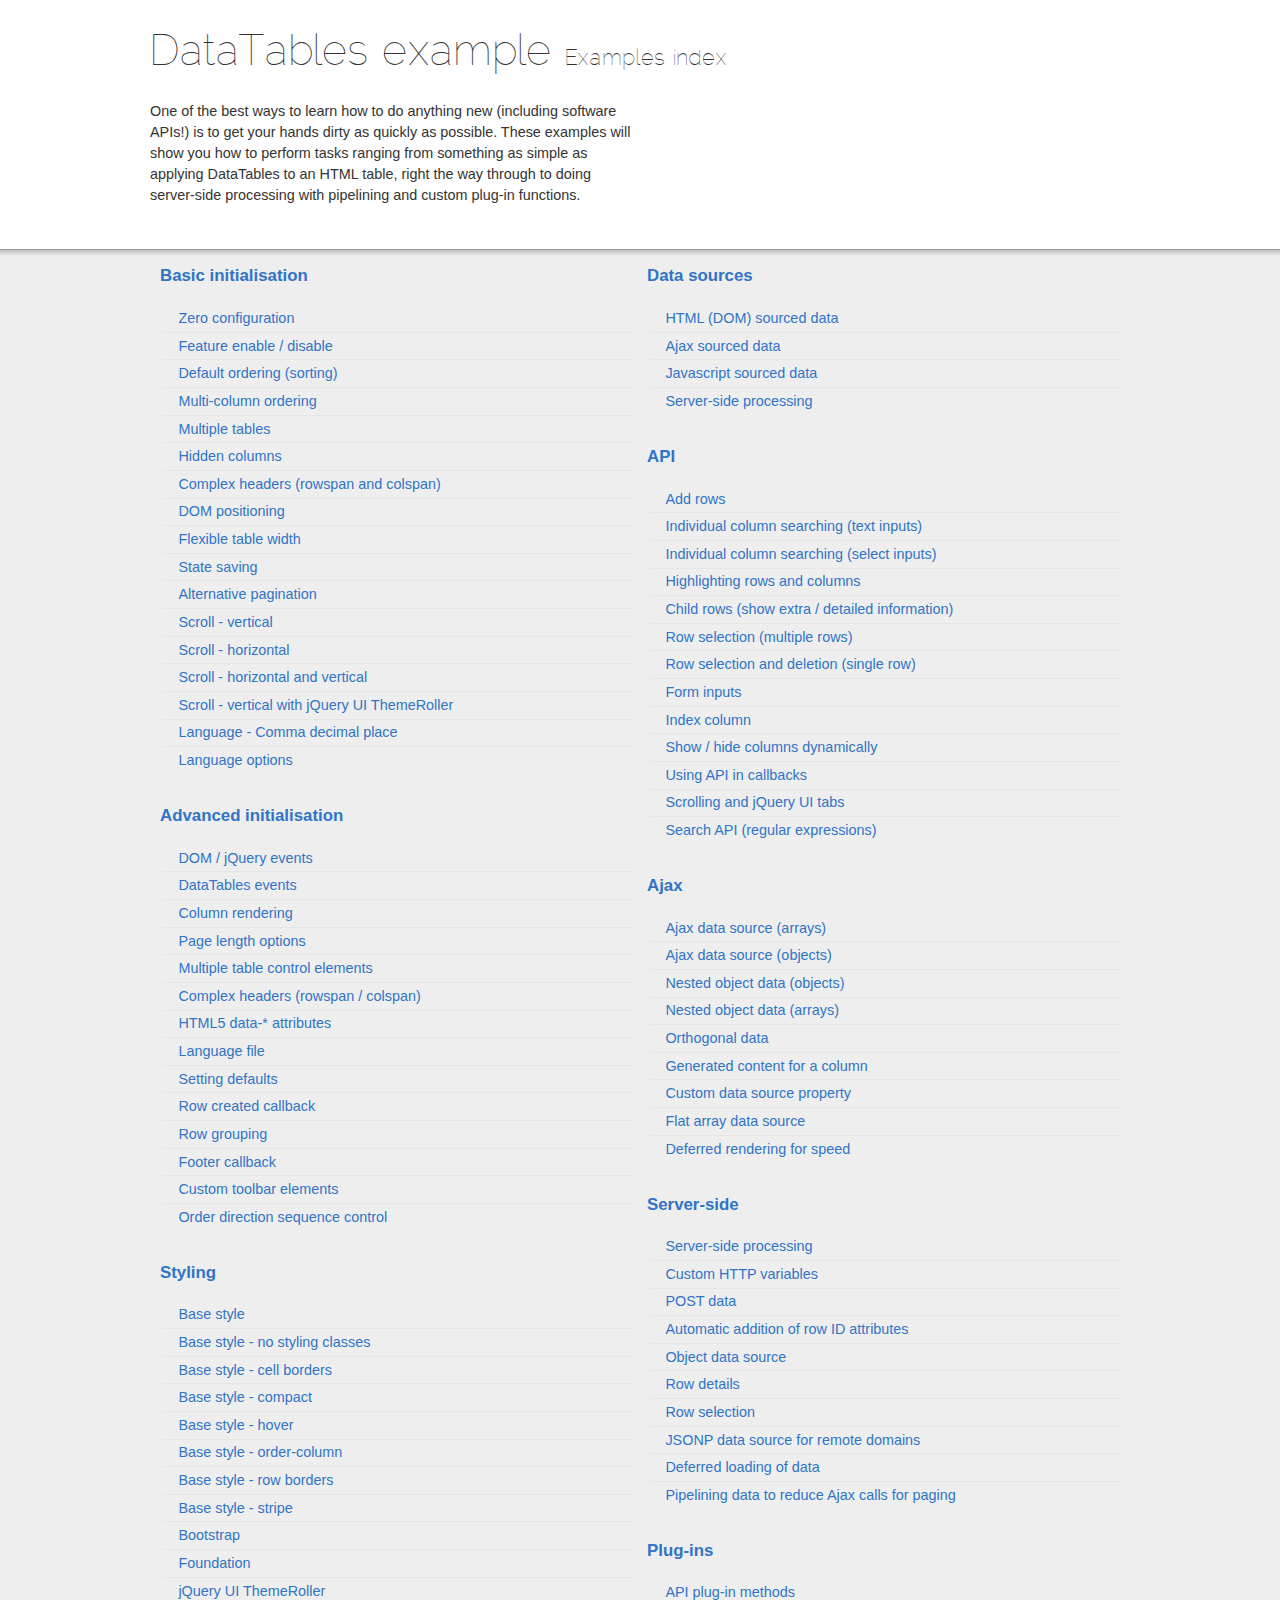
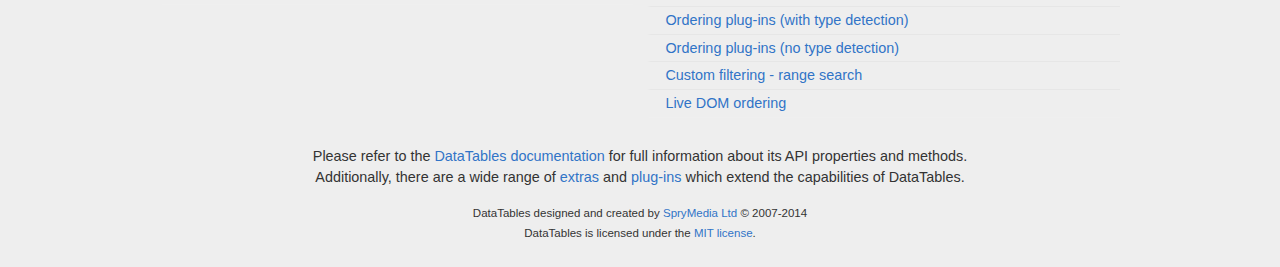
<file: static/assets/vendor/jquery-datatables/examples/index.html>
<!DOCTYPE html>
<html>
<head>
	<meta charset="utf-8">
	<link rel="shortcut icon" type="image/ico" href="http://www.datatables.net/favicon.ico">
	<meta name="viewport" content="initial-scale=1.0, maximum-scale=2.0">
	<link rel="stylesheet" type="text/css" href="./resources/syntax/shCore.css">
	<link rel="stylesheet" type="text/css" href="./resources/demo.css">
	<script type="text/javascript" language="javascript" src="../media/js/jquery.js"></script>
	<script type="text/javascript" language="javascript" src="./resources/syntax/shCore.js"></script>
	<script type="text/javascript" language="javascript" src="./resources/demo.js"></script>

	<title>DataTables examples - Examples index</title>
</head>

<body class="dt-example">
	<div class="container">
		<section>
			<h1>DataTables example <span>Examples index</span></h1>

			<div class="info">
				<p>One of the best ways to learn how to do anything new (including software APIs!) is to get your hands
				dirty as quickly as possible. These examples will show you how to perform tasks ranging from something
				as simple as applying DataTables to an HTML table, right the way through to doing server-side
				processing with pipelining and custom plug-in functions.</p>
			</div>
		</section>
	</div>

	<section>
		<div class="footer">
			<div class="gradient"></div>

			<div class="liner">
				<div class="toc">
					<div class="toc-group">
						<h3><a href="./basic_init/index.html">Basic initialisation</a></h3>
						<ul class="toc">
							<li><a href="./basic_init/zero_configuration.html">Zero configuration</a></li>
							<li><a href="./basic_init/filter_only.html">Feature enable / disable</a></li>
							<li><a href="./basic_init/table_sorting.html">Default ordering (sorting)</a></li>
							<li><a href="./basic_init/multi_col_sort.html">Multi-column ordering</a></li>
							<li><a href="./basic_init/multiple_tables.html">Multiple tables</a></li>
							<li><a href="./basic_init/hidden_columns.html">Hidden columns</a></li>
							<li><a href="./basic_init/complex_header.html">Complex headers (rowspan and
							colspan)</a></li>
							<li><a href="./basic_init/dom.html">DOM positioning</a></li>
							<li><a href="./basic_init/flexible_width.html">Flexible table width</a></li>
							<li><a href="./basic_init/state_save.html">State saving</a></li>
							<li><a href="./basic_init/alt_pagination.html">Alternative pagination</a></li>
							<li><a href="./basic_init/scroll_y.html">Scroll - vertical</a></li>
							<li><a href="./basic_init/scroll_x.html">Scroll - horizontal</a></li>
							<li><a href="./basic_init/scroll_xy.html">Scroll - horizontal and vertical</a></li>
							<li><a href="./basic_init/scroll_y_theme.html">Scroll - vertical with jQuery UI
							ThemeRoller</a></li>
							<li><a href="./basic_init/comma-decimal.html">Language - Comma decimal place</a></li>
							<li><a href="./basic_init/language.html">Language options</a></li>
						</ul>
					</div>

					<div class="toc-group">
						<h3><a href="./advanced_init/index.html">Advanced initialisation</a></h3>
						<ul class="toc">
							<li><a href="./advanced_init/events_live.html">DOM / jQuery events</a></li>
							<li><a href="./advanced_init/dt_events.html">DataTables events</a></li>
							<li><a href="./advanced_init/column_render.html">Column rendering</a></li>
							<li><a href="./advanced_init/length_menu.html">Page length options</a></li>
							<li><a href="./advanced_init/dom_multiple_elements.html">Multiple table control
							elements</a></li>
							<li><a href="./advanced_init/complex_header.html">Complex headers (rowspan /
							colspan)</a></li>
							<li><a href="./advanced_init/html5-data-attributes.html">HTML5 data-* attributes</a></li>
							<li><a href="./advanced_init/language_file.html">Language file</a></li>
							<li><a href="./advanced_init/defaults.html">Setting defaults</a></li>
							<li><a href="./advanced_init/row_callback.html">Row created callback</a></li>
							<li><a href="./advanced_init/row_grouping.html">Row grouping</a></li>
							<li><a href="./advanced_init/footer_callback.html">Footer callback</a></li>
							<li><a href="./advanced_init/dom_toolbar.html">Custom toolbar elements</a></li>
							<li><a href="./advanced_init/sort_direction_control.html">Order direction sequence
							control</a></li>
						</ul>
					</div>

					<div class="toc-group">
						<h3><a href="./styling/index.html">Styling</a></h3>
						<ul class="toc">
							<li><a href="./styling/display.html">Base style</a></li>
							<li><a href="./styling/no-classes.html">Base style - no styling classes</a></li>
							<li><a href="./styling/cell-border.html">Base style - cell borders</a></li>
							<li><a href="./styling/compact.html">Base style - compact</a></li>
							<li><a href="./styling/hover.html">Base style - hover</a></li>
							<li><a href="./styling/order-column.html">Base style - order-column</a></li>
							<li><a href="./styling/row-border.html">Base style - row borders</a></li>
							<li><a href="./styling/stripe.html">Base style - stripe</a></li>
							<li><a href="./styling/bootstrap.html">Bootstrap</a></li>
							<li><a href="./styling/foundation.html">Foundation</a></li>
							<li><a href="./styling/jqueryUI.html">jQuery UI ThemeRoller</a></li>
						</ul>
					</div>

					<div class="toc-group">
						<h3><a href="./data_sources/index.html">Data sources</a></h3>
						<ul class="toc">
							<li><a href="./data_sources/dom.html">HTML (DOM) sourced data</a></li>
							<li><a href="./data_sources/ajax.html">Ajax sourced data</a></li>
							<li><a href="./data_sources/js_array.html">Javascript sourced data</a></li>
							<li><a href="./data_sources/server_side.html">Server-side processing</a></li>
						</ul>
					</div>

					<div class="toc-group">
						<h3><a href="./api/index.html">API</a></h3>
						<ul class="toc">
							<li><a href="./api/add_row.html">Add rows</a></li>
							<li><a href="./api/multi_filter.html">Individual column searching (text inputs)</a></li>
							<li><a href="./api/multi_filter_select.html">Individual column searching (select
							inputs)</a></li>
							<li><a href="./api/highlight.html">Highlighting rows and columns</a></li>
							<li><a href="./api/row_details.html">Child rows (show extra / detailed
							information)</a></li>
							<li><a href="./api/select_row.html">Row selection (multiple rows)</a></li>
							<li><a href="./api/select_single_row.html">Row selection and deletion (single row)</a></li>
							<li><a href="./api/form.html">Form inputs</a></li>
							<li><a href="./api/counter_columns.html">Index column</a></li>
							<li><a href="./api/show_hide.html">Show / hide columns dynamically</a></li>
							<li><a href="./api/api_in_init.html">Using API in callbacks</a></li>
							<li><a href="./api/tabs_and_scrolling.html">Scrolling and jQuery UI tabs</a></li>
							<li><a href="./api/regex.html">Search API (regular expressions)</a></li>
						</ul>
					</div>

					<div class="toc-group">
						<h3><a href="./ajax/index.html">Ajax</a></h3>
						<ul class="toc">
							<li><a href="./ajax/simple.html">Ajax data source (arrays)</a></li>
							<li><a href="./ajax/objects.html">Ajax data source (objects)</a></li>
							<li><a href="./ajax/deep.html">Nested object data (objects)</a></li>
							<li><a href="./ajax/objects_subarrays.html">Nested object data (arrays)</a></li>
							<li><a href="./ajax/orthogonal-data.html">Orthogonal data</a></li>
							<li><a href="./ajax/null_data_source.html">Generated content for a column</a></li>
							<li><a href="./ajax/custom_data_property.html">Custom data source property</a></li>
							<li><a href="./ajax/custom_data_flat.html">Flat array data source</a></li>
							<li><a href="./ajax/defer_render.html">Deferred rendering for speed</a></li>
						</ul>
					</div>

					<div class="toc-group">
						<h3><a href="./server_side/index.html">Server-side</a></h3>
						<ul class="toc">
							<li><a href="./server_side/simple.html">Server-side processing</a></li>
							<li><a href="./server_side/custom_vars.html">Custom HTTP variables</a></li>
							<li><a href="./server_side/post.html">POST data</a></li>
							<li><a href="./server_side/ids.html">Automatic addition of row ID attributes</a></li>
							<li><a href="./server_side/object_data.html">Object data source</a></li>
							<li><a href="./server_side/row_details.html">Row details</a></li>
							<li><a href="./server_side/select_rows.html">Row selection</a></li>
							<li><a href="./server_side/jsonp.html">JSONP data source for remote domains</a></li>
							<li><a href="./server_side/defer_loading.html">Deferred loading of data</a></li>
							<li><a href="./server_side/pipeline.html">Pipelining data to reduce Ajax calls for
							paging</a></li>
						</ul>
					</div>

					<div class="toc-group">
						<h3><a href="./plug-ins/index.html">Plug-ins</a></h3>
						<ul class="toc">
							<li><a href="./plug-ins/api.html">API plug-in methods</a></li>
							<li><a href="./plug-ins/sorting_auto.html">Ordering plug-ins (with type detection)</a></li>
							<li><a href="./plug-ins/sorting_manual.html">Ordering plug-ins (no type detection)</a></li>
							<li><a href="./plug-ins/range_filtering.html">Custom filtering - range search</a></li>
							<li><a href="./plug-ins/dom_sort.html">Live DOM ordering</a></li>
						</ul>
					</div>
				</div>

				<div class="epilogue">
					<p>Please refer to the <a href="http://www.datatables.net">DataTables documentation</a> for full
					information about its API properties and methods.<br>
					Additionally, there are a wide range of <a href="http://www.datatables.net/extras">extras</a> and
					<a href="http://www.datatables.net/plug-ins">plug-ins</a> which extend the capabilities of
					DataTables.</p>

					<p class="copyright">DataTables designed and created by <a href=
					"http://www.sprymedia.co.uk">SpryMedia Ltd</a> &#169; 2007-2014<br>
					DataTables is licensed under the <a href="http://www.datatables.net/mit">MIT license</a>.</p>
				</div>
			</div>
		</div>
	</section>
</body>
</html>
</file>
<file: static/assets/vendor/flot/examples/examples.css>
* {	padding: 0; margin: 0; vertical-align: top; }

body {
	background: url(background.png) repeat-x;
	font: 18px/1.5em "proxima-nova", Helvetica, Arial, sans-serif;
}

a {	color: #069; }
a:hover { color: #28b; }

h2 {
	margin-top: 15px;
	font: normal 32px "omnes-pro", Helvetica, Arial, sans-serif;
}

h3 {
	margin-left: 30px;
	font: normal 26px "omnes-pro", Helvetica, Arial, sans-serif;
	color: #666;
}

p {
	margin-top: 10px;
}

button {
	font-size: 18px;
	padding: 1px 7px;
}

input {
	font-size: 18px;
}

input[type=checkbox] {
	margin: 7px;
}

#header {
	position: relative;
	width: 900px;
	margin: auto;
}

#header h2 {
	margin-left: 10px;
	vertical-align: middle;
	font-size: 42px;
	font-weight: bold;
	text-decoration: none;
	color: #000;
}

#content {
	width: 880px;
	margin: 0 auto;
	padding: 10px;
}

#footer {
	margin-top: 25px;
	margin-bottom: 10px;
	text-align: center;
	font-size: 12px;
	color: #999;
}

.demo-container {
	box-sizing: border-box;
	width: 850px;
	height: 450px;
	padding: 20px 15px 15px 15px;
	margin: 15px auto 30px auto;
	border: 1px solid #ddd;
	background: #fff;
	background: linear-gradient(#f6f6f6 0, #fff 50px);
	background: -o-linear-gradient(#f6f6f6 0, #fff 50px);
	background: -ms-linear-gradient(#f6f6f6 0, #fff 50px);
	background: -moz-linear-gradient(#f6f6f6 0, #fff 50px);
	background: -webkit-linear-gradient(#f6f6f6 0, #fff 50px);
	box-shadow: 0 3px 10px rgba(0,0,0,0.15);
	-o-box-shadow: 0 3px 10px rgba(0,0,0,0.1);
	-ms-box-shadow: 0 3px 10px rgba(0,0,0,0.1);
	-moz-box-shadow: 0 3px 10px rgba(0,0,0,0.1);
	-webkit-box-shadow: 0 3px 10px rgba(0,0,0,0.1);
}

.demo-placeholder {
	width: 100%;
	height: 100%;
	font-size: 14px;
	line-height: 1.2em;
}

.legend table {
	border-spacing: 5px;
}
</file>
<file: static/assets/vendor/jquery-datatables/examples/resources/syntax/shCore.css>
/**
 * SyntaxHighlighter
 * http://alexgorbatchev.com/SyntaxHighlighter
 *
 * SyntaxHighlighter is donationware. If you are using it, please donate.
 * http://alexgorbatchev.com/SyntaxHighlighter/donate.html
 *
 * @version
 * 3.0.83 (July 02 2010)
 * 
 * @copyright
 * Copyright (C) 2004-2010 Alex Gorbatchev.
 *
 * @license
 * Dual licensed under the MIT and GPL licenses.
 */
.syntaxhighlighter a,
.syntaxhighlighter div,
.syntaxhighlighter code,
.syntaxhighlighter table,
.syntaxhighlighter table td,
.syntaxhighlighter table tr,
.syntaxhighlighter table tbody,
.syntaxhighlighter table thead,
.syntaxhighlighter table caption,
.syntaxhighlighter textarea {
  -moz-border-radius: 0 0 0 0 !important;
  -webkit-border-radius: 0 0 0 0 !important;
  background: none !important;
  border: 0 !important;
  bottom: auto !important;
  float: none !important;
  height: auto !important;
  left: auto !important;
  line-height: 1.1em !important;
  margin: 0 !important;
  outline: 0 !important;
  overflow: visible !important;
  padding: 0 !important;
  position: static !important;
  right: auto !important;
  text-align: left !important;
  top: auto !important;
  vertical-align: baseline !important;
  width: auto !important;
  box-sizing: content-box !important;
  font-family: "Source Code Pro","Consolas","Monaco","Bitstream Vera Sans Mono","Courier New",Courier,monospace !important;
  font-weight: normal !important;
  font-style: normal !important;
  font-size: 1em !important;
  min-height: inherit !important;
  min-height: auto !important;
}

.syntaxhighlighter {
  width: 100% !important;
  margin: 1em 0 1em 0 !important;
  position: relative !important;
  overflow: auto !important;
  font-size: 1em !important;
}
.syntaxhighlighter.source {
  overflow: hidden !important;
}
.syntaxhighlighter .bold {
  font-weight: bold !important;
}
.syntaxhighlighter .italic {
  font-style: italic !important;
}
.syntaxhighlighter .line {
  white-space: pre !important;
}
.syntaxhighlighter table {
  width: 100% !important;
}
.syntaxhighlighter table caption {
  text-align: left !important;
  padding: .5em 0 0.5em 1em !important;
}
.syntaxhighlighter table td.code {
  width: 100% !important;
}
.syntaxhighlighter table td.code .container {
  position: relative !important;
}
.syntaxhighlighter table td.code .container textarea {
  box-sizing: border-box !important;
  position: absolute !important;
  left: 0 !important;
  top: 0 !important;
  width: 100% !important;
  height: 100% !important;
  border: none !important;
  background: white !important;
  padding-left: 1em !important;
  overflow: hidden !important;
  white-space: pre !important;
}
.syntaxhighlighter table td.gutter .line {
  text-align: right !important;
  padding: 2px 0.5em 2px 1em !important;
}
.syntaxhighlighter table td.code .line {
  padding: 2px 1em !important;
}
.syntaxhighlighter.nogutter td.code .container textarea, .syntaxhighlighter.nogutter td.code .line {
  padding-left: 0em !important;
}
.syntaxhighlighter.show {
  display: block !important;
}
.syntaxhighlighter.collapsed table {
  display: none !important;
}
.syntaxhighlighter.collapsed .toolbar {
  padding: 0.1em 0.8em 0em 0.8em !important;
  font-size: 1em !important;
  position: static !important;
  width: auto !important;
  height: auto !important;
}
.syntaxhighlighter.collapsed .toolbar span {
  display: inline !important;
  margin-right: 1em !important;
}
.syntaxhighlighter.collapsed .toolbar span a {
  padding: 0 !important;
  display: none !important;
}
.syntaxhighlighter.collapsed .toolbar span a.expandSource {
  display: inline !important;
}
.syntaxhighlighter .toolbar {
  position: absolute !important;
  right: 1px !important;
  top: 1px !important;
  font-size: 10px !important;
  z-index: 7 !important;
}
.syntaxhighlighter .toolbar span.title {
  display: inline !important;
}
.syntaxhighlighter .toolbar a {
  display: block !important;
  text-align: center !important;
  text-decoration: none !important;
  padding-top: 1px !important;
}
.syntaxhighlighter .toolbar a.expandSource {
  display: none !important;
}
.syntaxhighlighter.ie {
  font-size: .9em !important;
  padding: 1px 0 1px 0 !important;
}
.syntaxhighlighter.ie .toolbar {
  line-height: 8px !important;
}
.syntaxhighlighter.ie .toolbar a {
  padding-top: 0px !important;
}
.syntaxhighlighter.printing .line.alt1 .content,
.syntaxhighlighter.printing .line.alt2 .content,
.syntaxhighlighter.printing .line.highlighted .number,
.syntaxhighlighter.printing .line.highlighted.alt1 .content,
.syntaxhighlighter.printing .line.highlighted.alt2 .content {
  background: none !important;
}
.syntaxhighlighter.printing .line .number {
  color: #bbbbbb !important;
}
.syntaxhighlighter.printing .line .content {
  color: black !important;
}
.syntaxhighlighter.printing .toolbar {
  display: none !important;
}
.syntaxhighlighter.printing a {
  text-decoration: none !important;
}
.syntaxhighlighter.printing .plain, .syntaxhighlighter.printing .plain a {
  color: black !important;
}
.syntaxhighlighter.printing .comments, .syntaxhighlighter.printing .comments a {
  color: #008200 !important;
}
.syntaxhighlighter.printing .string, .syntaxhighlighter.printing .string a {
  color: blue !important;
}
.syntaxhighlighter.printing .keyword {
  color: #006699 !important;
  font-weight: bold !important;
}
.syntaxhighlighter.printing .preprocessor {
  color: gray !important;
}
.syntaxhighlighter.printing .variable {
  color: #aa7700 !important;
}
.syntaxhighlighter.printing .value {
  color: #009900 !important;
}
.syntaxhighlighter.printing .functions {
  color: #ff1493 !important;
}
.syntaxhighlighter.printing .constants {
  color: #0066cc !important;
}
.syntaxhighlighter.printing .script {
  font-weight: bold !important;
}
.syntaxhighlighter.printing .color1, .syntaxhighlighter.printing .color1 a {
  color: gray !important;
}
.syntaxhighlighter.printing .color2, .syntaxhighlighter.printing .color2 a {
  color: #ff1493 !important;
}
.syntaxhighlighter.printing .color3, .syntaxhighlighter.printing .color3 a {
  color: red !important;
}
.syntaxhighlighter.printing .break, .syntaxhighlighter.printing .break a {
  color: black !important;
}



/**
 * SyntaxHighlighter
 * http://alexgorbatchev.com/SyntaxHighlighter
 *
 * SyntaxHighlighter is donationware. If you are using it, please donate.
 * http://alexgorbatchev.com/SyntaxHighlighter/donate.html
 *
 * @version
 * 3.0.83 (July 02 2010)
 * 
 * @copyright
 * Copyright (C) 2004-2010 Alex Gorbatchev.
 *
 * @license
 * Dual licensed under the MIT and GPL licenses.
 */
.syntaxhighlighter {
  background-color: white !important;
  font-size: 13px !important;
  overflow: visible !important;
}
.syntaxhighlighter .line.alt1 {
  background-color: white !important;
}
.syntaxhighlighter .line.alt2 {
  background-color: #F8F8F8 !important;
}
.syntaxhighlighter .line.highlighted.alt1, .syntaxhighlighter .line.highlighted.alt2 {
  background-color: #e0e0e0 !important;
}
.syntaxhighlighter .line.highlighted.number {
  color: black !important;
}
.syntaxhighlighter table caption {
  color: black !important;
}
.syntaxhighlighter .gutter {
}
.syntaxhighlighter .gutter div {
  color: #5C5C5C !important;
}
.syntaxhighlighter .gutter .line.alt1, .syntaxhighlighter  .gutter .line.alt2 {
  background-color: white !important;
}
.odd .syntaxhighlighter .gutter .line.alt1, .odd .syntaxhighlighter  .gutter .line.alt2 {
  background-color: #F2F2F2 !important;
}
.syntaxhighlighter .gutter .line {
  border-right: 3px solid #4E6CA3 !important;
}
.syntaxhighlighter .gutter .line.highlighted {
  background-color: #4E6CA3 !important;
  color: white !important;
}
.syntaxhighlighter.printing .line .content {
  border: none !important;
}
.syntaxhighlighter.collapsed {
  overflow: visible !important;
}
.syntaxhighlighter.collapsed .toolbar {
  color: blue !important;
  background: white !important;
  border: 1px solid #4E6CA3 !important;
}
.syntaxhighlighter.collapsed .toolbar a {
  color: blue !important;
}
.syntaxhighlighter.collapsed .toolbar a:hover {
  color: red !important;
}
.syntaxhighlighter .toolbar {
  color: white !important;
  border: none !important;
}
.syntaxhighlighter .toolbar a {
  font: 100%/1.45em "Lucida Grande", Verdana, Arial, Helvetica, sans-serif !important;
  color: white !important;
  background: #4E6CA3 !important;
  float: right !important;
  padding: 2px 5px !important;
  clear: both;
}
.syntaxhighlighter .toolbar a:hover {
  color: #b7c5df !important;
  background: #39568b !important;
}
.syntaxhighlighter .plain, .syntaxhighlighter .plain a {
  color: black !important;
}
.syntaxhighlighter .comments, .syntaxhighlighter .comments a {
  color: #008200 !important;
}
.syntaxhighlighter .string, .syntaxhighlighter .string a {
  color: blue !important;
}
.syntaxhighlighter .keyword {
  color: #006699 !important;
}
.syntaxhighlighter .preprocessor {
  color: gray !important;
}
.syntaxhighlighter .variable {
  color: #aa7700 !important;
}
.syntaxhighlighter .value {
  color: #009900 !important;
}
.syntaxhighlighter .functions {
  color: #ff1493 !important;
}
.syntaxhighlighter .constants {
  color: #0066cc !important;
}
.syntaxhighlighter .script {
  font-weight: bold !important;
  color: #006699 !important;
  background-color: none !important;
}
.syntaxhighlighter .color1, .syntaxhighlighter .color1 a {
  color: gray !important;
}
.syntaxhighlighter .color2, .syntaxhighlighter .color2 a {
  color: #ff1493 !important;
}
.syntaxhighlighter .color3, .syntaxhighlighter .color3 a {
  color: red !important;
}

.syntaxhighlighter .keyword {
  font-weight: bold !important;
}

.datatables_ref:hover {
	text-decoration: underline;
	cursor: pointer;
	*cursor: hand;
}

.syntaxhighlighter .dtapi {
	color: #069;
}

.syntaxhighlighter .dtapi:hover {
	text-decoration: underline;
	cursor: pointer;
	*cursor: hand;
}

.syntaxhighlighter table {
  table-layout: fixed !important;
}

.syntaxhighlighter table td.gutter {
  width: 46px !important; /* enough for three digits */
}

.syntaxhighlighter table td.code {
  width: auto !important;
  overflow: auto !important;
}
</file>
<file: static/assets/vendor/jquery-datatables/examples/resources/demo.css>
@font-face {
	/* RaleWay Thin from - https://www.theleagueofmoveabletype.com, Font Squirrel for Web Font creation with "Adjust Glyph Spacing" -50 */
    font-family: 'ralewaythin';
    src: url('font/raleway_thin-webfont.eot');
    src: url('font/raleway_thin-webfont.eot?#iefix') format('embedded-opentype'),
         url('font/raleway_thin-webfont.woff') format('woff'),
         url('font/raleway_thin-webfont.ttf') format('truetype');
    font-weight: normal;
    font-style: normal;
}


body {
	font: 90%/1.45em "Helvetica Neue", HelveticaNeue, Verdana, Arial, Helvetica, sans-serif;
	margin: 0;
	padding: 0;
	color: #333;
	background-color: #fff;
}


div.container {
	max-width: 980px;
	margin: 0 auto;
}

h1 {
	font-family: 'HelveticaNeue-UltraLight', 'Helvetica Neue UltraLight', 'ralewaythin', 'Helvetica Neue', Arial, Helvetica, sans-serif;
    font-weight: 100;
    letter-spacing: 1px;
	font-size: 3em;
	line-height: 1em;
}

h1 span {
	font-size: 0.5em;
	line-height: 1em;
}

a {
	cursor: pointer;
	color: #3174c7;
	text-decoration: none;
}

a:hover {
	text-decoration: underline;
}

div.toc ul {
	color: #4E6CA3;
	list-style-type: none;
	padding-left: 0;
}

div.toc li {
	padding: 0.2em 1em;
	border-left: 4px solid transparent;
	border-bottom: 1px solid #e6e6e6;
}

div.toc li.active {
	border-left: 4px solid #458ae0;
}


div.toc li:first-child {
	border-top: 1px solid #efefef;
}

div.toc li:last-child {
	border-bottom: 1px solid #efefef;
}


div.epilogue {
	text-align: center;
}

p.copyright {
	font-size: 0.8em;
	padding-bottom: 2em;
	margin-bottom: 0;
}

.clear {
	clear: both;
	height: 0;
}


div.info {
	margin-bottom: 2em;

	-webkit-column-count: 2;
	   -moz-column-count: 2;
	    -ms-column-count: 2;
	     -o-column-count: 2;
	column-count: 2;


	-webkit-column-rule: 1px solid #F3F3F3;
	   -moz-column-rule: 1px solid #F3F3F3;
	    -ms-column-rule: 1px solid #F3F3F3;
	     -o-column-rule: 1px solid #F3F3F3;
	column-rule: 1px solid #F3F3F3;
}

div.info > * {
	-webkit-column-break-inside: avoid;
	break-inside: avoid;
}

div.info li {
	margin-top: 0.75em;
}

div.info p:first-child {
	margin-top: 0;
}

div.footer {
	position: relative;
	margin-top: 3em;
	border-top: 1px solid #999;
	background-color: #eee;
}

div.footer > div.liner {
	max-width: 960px;
	margin: 0 auto;
}

div.footer > div.gradient {
	position: absolute;
	top: 0;
	left: 0;
	width: 100%;
	height: 6px;

	background: -moz-linear-gradient(top, rgba(0,0,0,0.2) 0%, rgba(0,0,0,0) 100%); /* FF3.6+ */
	background: -webkit-gradient(linear, left top, left bottom, color-stop(0%,rgba(0,0,0,0.2)), color-stop(100%,rgba(0,0,0,0))); /* Chrome,Safari4+ */
	background: -webkit-linear-gradient(top, rgba(0,0,0,0.2) 0%,rgba(0,0,0,0) 100%); /* Chrome10+,Safari5.1+ */
	background: -o-linear-gradient(top, rgba(0,0,0,0.2) 0%,rgba(0,0,0,0) 100%); /* Opera 11.10+ */
	background: -ms-linear-gradient(top, rgba(0,0,0,0.2) 0%,rgba(0,0,0,0) 100%); /* IE10+ */
	background: linear-gradient(to bottom, rgba(0,0,0,0.2) 0%,rgba(0,0,0,0) 100%); /* W3C */
	filter: progid:DXImageTransform.Microsoft.gradient( startColorstr='#a6000000', endColorstr='#00000000',GradientType=0 ); /* IE6-9 */
}

div.toc {
	-webkit-column-count: 2;
	   -moz-column-count: 2;
	    -ms-column-count: 2;
	     -o-column-count: 2;
	column-count: 2;
}

div.toc-group {
	display: inline-block;
	width: 100%;
}

div.box {
	overflow: auto;
	height: 8em;
	padding: 1em;
	color: #444;
	background-color: #fcfcfc;
	border: 1px solid #e0e0e0;
	margin-bottom: 2em;
}


code {
	font-family: "Source Code Pro", Consolas, Menlo, Monaco, "Courier New", monospace;
	padding: 1px 4px;
	font-size: 0.8em;

	color: #444;
	background-color: #fcfcfc;

	border: 1px solid #e0e0e0;
	-webkit-border-radius: 3px;
	   -moz-border-radius: 3px;
	        border-radius: 3px;
}

code > span {
	border-left: 1px solid rgba( 0, 0, 0, 0.2 );
	margin-left: 4px;
	padding-left: 4px;
	opacity: 0.5;
}

code.option {
	color: #D14; /* red */
	background-color: #fcf6f8;
	border: 1px solid #f7d6df;
}

code.path {
	color: #095c05; /* dark green */
	border: 1px solid #D6E9C6;
}

code.tag {
	color: #a1a713; /* yellow */
	background-color: #f7f8e6;
	border: 1px solid #D6E9C6;
}

code.api {
	color: #0c199c; /* dark blue */
	background-color: #f4f5fc;
	border: 1px solid #c6cbe9;
}

code.type {
	color: #d119cf; /* purple */
	background-color: #faebfa;
	border: 1px solid #f3aef2;
}

code.event {
	color: #2a839e; /* deep aqua */
	background-color: #f5fafb;
	border: 1px solid #a8ddec;
}

code.string {
	color: #e8941e; /* orange */
	background-color: #fcf8f1;
	border: 1px solid #f7e4c9;
}

code.field {
	color: #ad1ee8; /* purple */
	background-color: #f9f1fc;
	border: 1px solid #ebc9f7;
}

code.multiline {
	display: inline-block;
	width: 95%;
}


ul.tabs {
	position: relative;
	top: 1px;
	height: 40px;
	margin: 20px 20px 0 0;
}


ul.tabs li {
	display: block;
	float: left;
	padding: 0 15px;
	height: 40px;
	font-size: 1.2em;
	margin: 0 5px;
	cursor: pointer;
	line-height: 40px;
	color: #121e32;
	border: 1px solid white;
	border-bottom: none;
	margin-top: -1px;
}

ul.tabs li.active {
	border: 1px solid #ccc;
	border-bottom: 1px solid white;
	margin-top: 0;
	border-top-left-radius: 5px;
	border-top-right-radius: 5px;
}

ul.tabs li:hover {
	background-color: #fafafa;
}

ul.tabs li.active:hover {
	background-color: white;
}

div.tabs {
	clear: both;
}

div.tabs>div {
	padding: 0 15px;
	border: 1px solid #ccc;
	margin-top: 1px;
	display: none;
	border-radius: 5px;
	box-shadow: 2px 2px 2px #bbb;
}

div.tabs>div h1 {
	border-bottom: none;
	margin-top: 1em;
}

div.column_half {
	float: left;
	width: 49%;
	padding-right: 1%;
}


@media only screen and (max-width : 979px) {
	div.container,
	div.footer {
		padding: 0 1em;
	}
}

@media
	screen and (max-width : 767px),
	screen and (max-width : 768px) and (orientation: portrait) {
	div.info {
		-webkit-column-count: 1;
		   -moz-column-count: 1;
		    -ms-column-count: 1;
		     -o-column-count: 1;
		column-count: 1;
	}

	div.toc {
		-webkit-column-count: 1;
		   -moz-column-count: 1;
		    -ms-column-count: 1;
		     -o-column-count: 1;
		column-count: 1;
	}

	h1 span {
		display: block;
	}
}
</file>
